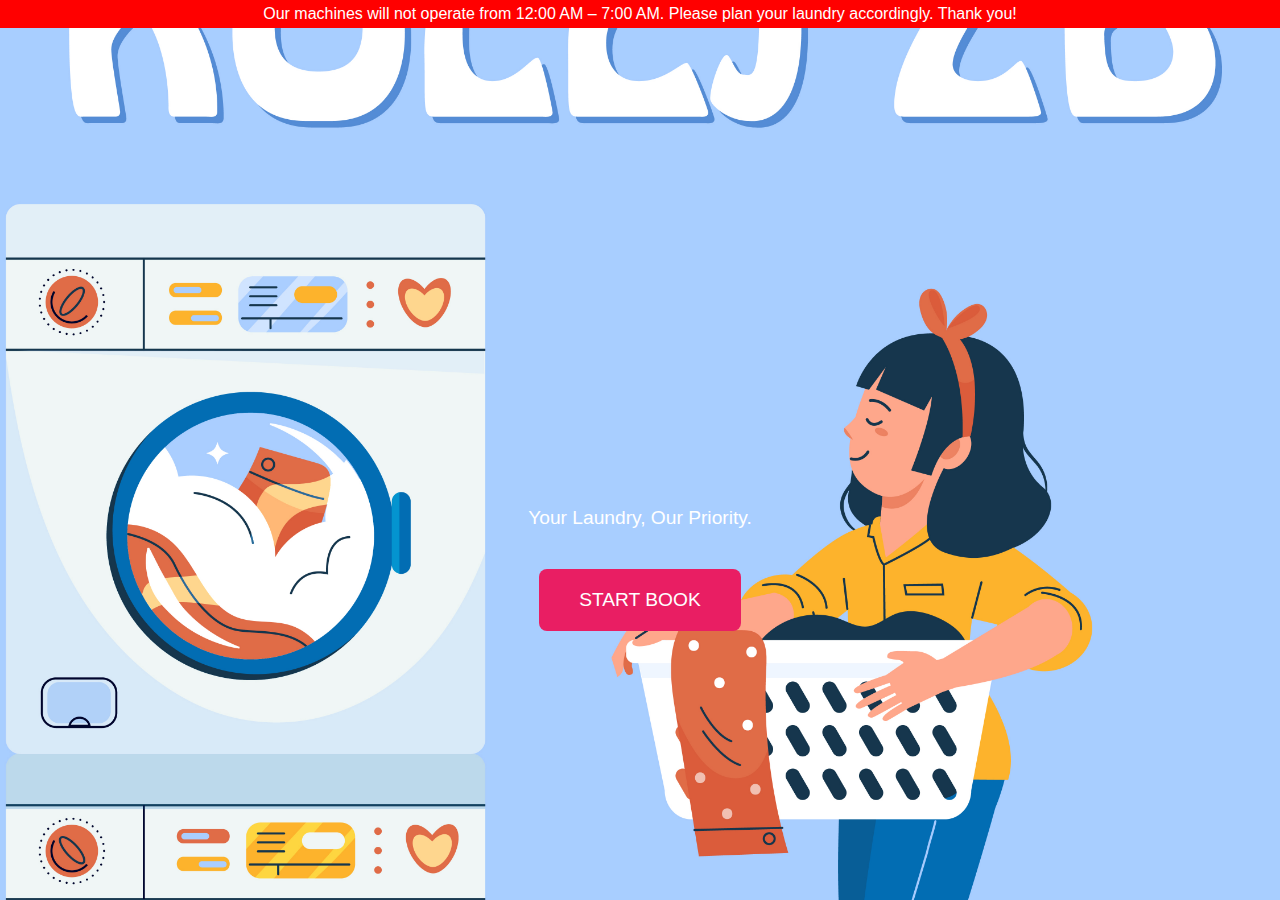
<file: index.html>
<!DOCTYPE html>
<html lang="en">
<head>
    <meta charset="UTF-8">
    <meta name="viewport" content="width=device-width, initial-scale=1.0">
    <title>Laundry Booking System</title>
    <link rel="stylesheet" href="laundrywebsite.css">
    <style>
        /* General Styles */
        body {
            font-family: Poppins, sans-serif;
            background-image: url('images/laundrybg.jpg'); /* Corrected image path */
            background-size: cover;
            background-position: center;
            background-repeat: no-repeat;
            margin: 0;
            padding: 0;
        }

        /* Landing Page Animation */
        .landing-container {
            display: flex;
            justify-content: center;
            align-items: center;
            height: 100vh;
        }

        .hero {
            text-align: center;
            color: white;
        }

        .hero h1 {
            font-size: 3em;
            font-weight: 600;
            margin-bottom: 20px;
            opacity: 0; /* Start as invisible */
            transform: translateY(-50px) scale(0.8); /* Starts off-screen, slightly smaller */
            animation: slideZoom 1.5s ease-out forwards; /* Apply the animation */
        }

        .hero p {
            font-size: 1.2em;
            margin-bottom: 30px;
        }

        @keyframes slideZoom {
            0% {
                transform: translateY(-50px) scale(0.8);
                opacity: 0;
            }
            100% {
                transform: translateY(0) scale(1); /* Final position */
                opacity: 1; /* Fully visible */
            }
        }

        /* Button Animation */
        .btn-primary {
            padding: 20px 40px;
            background-color: #e91e63;
            color: white;
            font-size: 1.2em;
            border: none;
            border-radius: 8px;
            cursor: pointer;
            transition: transform 0.3s ease, background-color 0.3s ease;
        }

        .btn-primary:hover {
            background-color: #c2185b;
            transform: scale(1.1); /* Button enlarges slightly */
        }

        .btn-primary:active {
            transform: scale(1.05); /* Button click effect */
        }

        /* Alert Message Animation */
        .alert-message-container {
            background-color: red;
            color: white;
            font-family: 'Poppins', sans-serif;
            font-size: 1.0em; /* Adjusted font size */
            padding: 5px 0;
            text-align: center;
            position: fixed;
            top: 0;
            left: 0;
            width: 100%;
            z-index: 9999;
        }

        .alert-message {
            display: inline-block;
            white-space: nowrap; /* Prevents text from wrapping to the next line */
            animation: slideMessage 10s linear infinite;
        }

        @keyframes slideMessage {
            0% {
                transform: translateX(100%);
            }
            50% {
                transform: translateX(0);
            }
            100% {
                transform: translateX(-100%);
            }
        }

        /* Booking Form Styles */
        .container {
            max-width: 600px;
            margin: 50px auto;
            padding: 20px;
            background-color: white;
            box-shadow: 0 4px 8px rgba(0, 0, 0, 0.1);
            border-radius: 8px;
        }

        h1 {
            text-align: center;
            color: #333;
        }

        form {
            display: flex;
            flex-direction: column;
            gap: 15px;
        }

        label {
            font-size: 1.1em;
            color: #333;
        }

        input[type="text"], input[type="time"], select, input[type="number"] {
            padding: 10px;
            font-size: 1em;
            border: 1px solid #ddd;
            border-radius: 4px;
            width: 100%;
            box-sizing: border-box;
        }

        button {
            padding: 10px;
            font-size: 1.1em;
            background-color: #4CAF50;
            color: white;
            border: none;
            border-radius: 4px;
            cursor: pointer;
        }

        button:hover {
            background-color: #45a049;
        }

        #queueInfo {
            margin-top: 30px;
            text-align: center;
        }

        #queueNumber {
            font-size: 1.5em;
            font-weight: bold;
            color: #333;
        }

        h2 {
            text-align: center;
            margin-top: 30px;
        }

        table {
            width: 100%;
            border-collapse: collapse;
            margin-top: 20px;
            text-align: left;
            display: none; /* Initially hidden */
        }

        table, th, td {
            border: 1px solid #ddd;
        }

        th, td {
            padding: 10px;
            text-align: center;
        }

        th {
            background-color: #f4f4f4;
        }

        #errorMessage {
            margin-top: 20px;
            font-size: 1.2em;
            text-align: center;
        }

        /* Initially hide the booking form */
        .hidden {
            display: none; /* This hides the form by default */
        }

        /* Popup Styles */
        #confirmationPopup {
            position: fixed;
            top: 0;
            left: 0;
            width: 100%;
            height: 100%;
            background-color: rgba(0, 0, 0, 0.5); /* Semi-transparent background */
            display: flex;
            justify-content: center;
            align-items: center;
            visibility: hidden; /* Initially hidden */
        }

        .popup-content {
            background-color: white;
            padding: 20px;
            border-radius: 8px;
            text-align: center;
            width: 300px;
            box-shadow: 0 4px 8px rgba(0, 0, 0, 0.1);
        }

        button {
            padding: 10px 20px;
            margin: 10px;
            font-size: 1em;
            cursor: pointer;
        }

        button#confirmBtn {
            background-color: #4CAF50;
            color: white;
        }

        button#confirmBtn:hover {
            background-color: #45a049;
        }

        button#cancelBtn {
            background-color: #f44336;
            color: white;
        }

        button#cancelBtn:hover {
            background-color: #e53935;
        }
    </style>
</head>
<body>
    <!-- Landing Page (Visible initially) -->
<div id="landingPage" class="landing-container">
    <div class="hero">
        <h1>
            Welcome To<br> <!-- Line break here -->
            <span>Laundry Kolej ZB</span><br> <!-- Line break for "Laundry" -->
        </h1>
        <p>Your Laundry, Our Priority.</p>
        <button id="bookNowBtn" class="btn-primary">START BOOK</button>
    </div>
</div>

    <!-- Alert Message -->
    <div class="alert-message-container">
        <div class="alert-message">
            Our machines will not operate from 12:00 AM – 7:00 AM. Please plan your laundry accordingly. Thank you!
        </div>
    </div>

    <!-- Booking Form (Initially Hidden) -->
    <div id="bookingFormContainer" class="hidden">
        <div class="container">
            <h1>Laundry ZB Booking System</h1>

            <!-- Booking Form -->
            <form id="bookingForm">
                <label for="college">Choose College:</label>
                <select id="college" name="college" required>
                    <option value="Kolej Zamrud">Kolej Zamrud</option>
                    <option value="Kolej Baiduri 1">Kolej Baiduri 1</option>
                    <option value="Kolej Baiduri 2">Kolej Baiduri 2</option>
                </select>

                <label for="name">Student Name:</label>
                <input type="text" id="name" name="name" required placeholder="Enter your name">
                
                <label for="time">Booking Time:</label>
                <input type="time" id="time" name="time" required>
                
                <label for="service">Select Service:</label>
                <select id="service" name="service" required>
                    <option value="washer">Washer Only (1 hour)</option>
                    <option value="dryer">Dryer Only (1 hour)</option>
                    <option value="both">Washer & Dryer (2 hours)</option>
                </select>

                <!-- Washer and Dryer Dropdowns (Only visible when service is "both") -->
                <div id="washerDropdown" class="hidden">
                    <label for="washer">Choose Washer:</label>
                    <select id="washer" name="washer" required>
                        <!-- Washer options will be dynamically loaded -->
                    </select>
                </div>

                <div id="dryerDropdown" class="hidden">
                    <label for="dryer">Choose Dryer:</label>
                    <select id="dryer" name="dryer" required>
                        <!-- Dryer options will be dynamically loaded -->
                    </select>
                </div>

                <label for="additionalHours">Additional Hours (Optional):</label>
                <input type="number" id="additionalHours" name="additionalHours" min="0" value="0">

                <button type="submit">Book Now</button>
            </form>

            <!-- Error message -->
            <div id="errorMessage" style="color: red; display: none;">The selected time is unavailable. Please choose a different time.</div>
        </div>
    </div>

    <!-- Confirmation Popup (Initially Hidden) -->
    <div id="confirmationPopup" class="hidden">
        <div class="popup-content">
            <h2>Confirm Your Booking</h2>
            <p><strong>Booking Time:</strong> <span id="confirmTime"></span></p>
            <p><strong>Service:</strong> <span id="confirmService"></span></p>
            <p><strong>Machine:</strong> <span id="confirmMachine"></span></p>
            <p><strong>Total Cost:</strong> RM <span id="confirmCost"></span></p>
            <div>
                <button id="confirmBtn">CONFIRM</button>
                <button id="cancelBtn">CANCEL</button>
            </div>
        </div>
    </div>

    <!-- Booking Timetable (Initially Hidden) -->
    <table id="bookingTable">
        <thead>
            <tr>
                <th>Queue Number</th>
                <th>Student Name</th>
                <th>College</th>
                <th>Booking Time</th>
                <th>End Time</th>
                <th>Service</th>
                <th>Machine</th>
                <th>Total Cost</th>
            </tr>
        </thead>
        <tbody>
            <!-- New bookings will appear here -->
        </tbody>
    </table>

    <script src="laundrywebsite.js"></script>
</body>
</html>
</file>
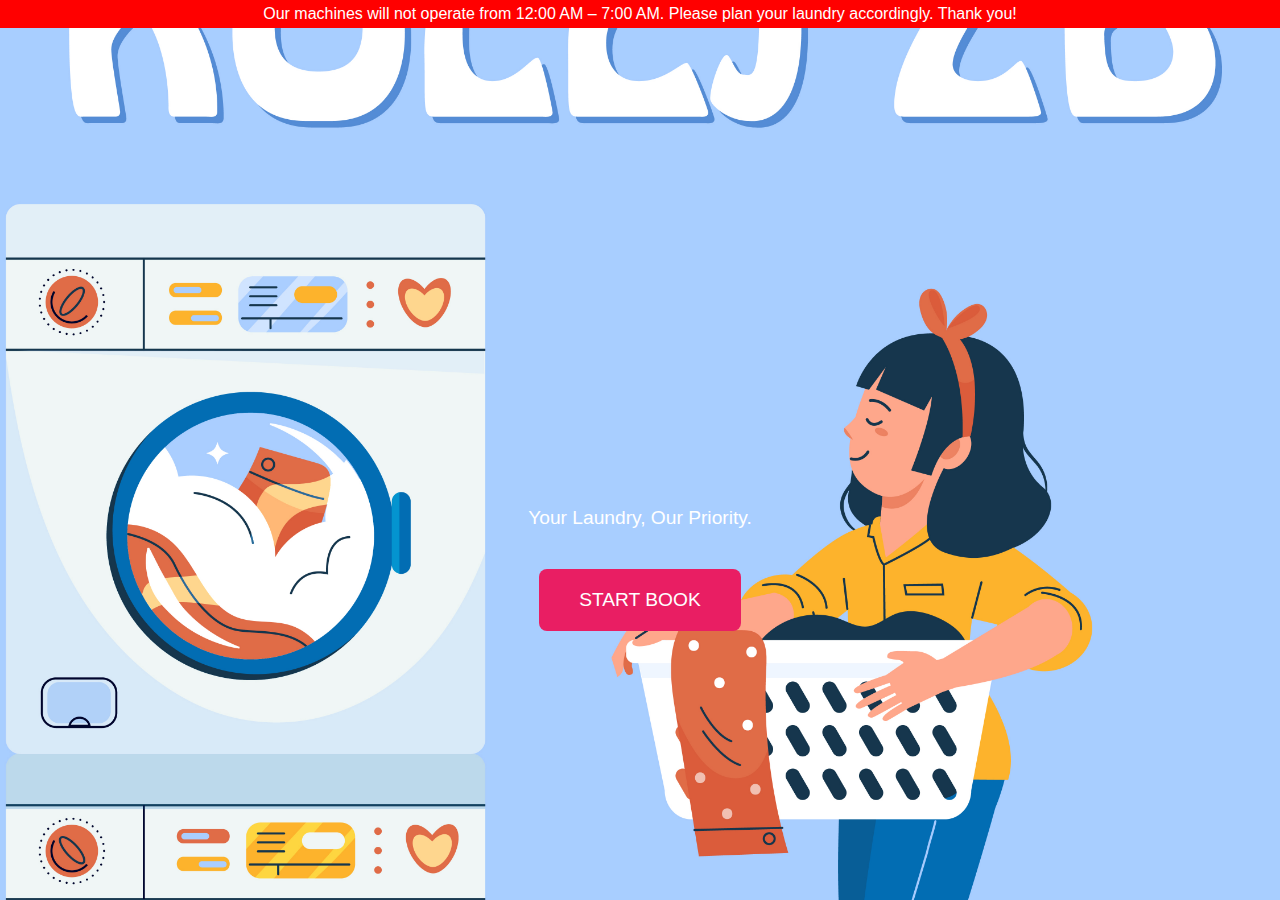
<file: laundrywebsite.html>
<!DOCTYPE html>
<html lang="en">
<head>
    <meta charset="UTF-8">
    <meta name="viewport" content="width=device-width, initial-scale=1.0">
    <title>Laundry Booking System</title>
    <link rel="stylesheet" href="laundrywebsite.css">
    <style>
        /* General Styles */
        body {
            font-family: Poppins, sans-serif;
            background-image: url('images/laundrybg.jpg');
            background-size: cover;
            background-position: center;
            background-repeat: no-repeat;
            margin: 0;
            padding: 0;
        }

        /* Landing Page Animation */
        .landing-container {
            display: flex;
            justify-content: center;
            align-items: center;
            height: 100vh;
        }

        .hero {
            text-align: center;
            color: white;
        }

        .hero h1 {
            font-size: 3em;
            font-weight: 600;
            margin-bottom: 20px;
            opacity: 0; /* Start as invisible */
            transform: translateY(-50px) scale(0.8); /* Starts off-screen, slightly smaller */
            animation: slideZoom 1.5s ease-out forwards; /* Apply the animation */
        }

        .hero p {
            font-size: 1.2em;
            margin-bottom: 30px;
        }

        @keyframes slideZoom {
            0% {
                transform: translateY(-50px) scale(0.8);
                opacity: 0;
            }
            100% {
                transform: translateY(0) scale(1); /* Final position */
                opacity: 1; /* Fully visible */
            }
        }

        /* Button Animation */
        .btn-primary {
            padding: 20px 40px;
            background-color: #e91e63;
            color: white;
            font-size: 1.2em;
            border: none;
            border-radius: 8px;
            cursor: pointer;
            transition: transform 0.3s ease, background-color 0.3s ease;
        }

        .btn-primary:hover {
            background-color: #c2185b;
            transform: scale(1.1); /* Button enlarges slightly */
        }

        .btn-primary:active {
            transform: scale(1.05); /* Button click effect */
        }

        /* Alert Message Animation */
        .alert-message-container {
            background-color: red;
            color: white;
            font-family: 'Poppins', sans-serif;
            font-size: 1.0em; /* Adjusted font size */
            padding: 5px 0;
            text-align: center;
            position: fixed;
            top: 0;
            left: 0;
            width: 100%;
            z-index: 9999;
        }

        .alert-message {
            display: inline-block;
            white-space: nowrap; /* Prevents text from wrapping to the next line */
            animation: slideMessage 10s linear infinite;
        }

        @keyframes slideMessage {
            0% {
                transform: translateX(100%);
            }
            50% {
                transform: translateX(0);
            }
            100% {
                transform: translateX(-100%);
            }
        }

        /* Booking Form Styles */
        .container {
            max-width: 600px;
            margin: 50px auto;
            padding: 20px;
            background-color: white;
            box-shadow: 0 4px 8px rgba(0, 0, 0, 0.1);
            border-radius: 8px;
        }

        h1 {
            text-align: center;
            color: #333;
        }

        form {
            display: flex;
            flex-direction: column;
            gap: 15px;
        }

        label {
            font-size: 1.1em;
            color: #333;
        }

        input[type="text"], input[type="time"], select, input[type="number"] {
            padding: 10px;
            font-size: 1em;
            border: 1px solid #ddd;
            border-radius: 4px;
            width: 100%;
            box-sizing: border-box;
        }

        button {
            padding: 10px;
            font-size: 1.1em;
            background-color: #4CAF50;
            color: white;
            border: none;
            border-radius: 4px;
            cursor: pointer;
        }

        button:hover {
            background-color: #45a049;
        }

        #queueInfo {
            margin-top: 30px;
            text-align: center;
        }

        #queueNumber {
            font-size: 1.5em;
            font-weight: bold;
            color: #333;
        }

        h2 {
            text-align: center;
            margin-top: 30px;
        }

        table {
            width: 100%;
            border-collapse: collapse;
            margin-top: 20px;
            text-align: left;
            display: none; /* Initially hidden */
        }

        table, th, td {
            border: 1px solid #ddd;
        }

        th, td {
            padding: 10px;
            text-align: center;
        }

        th {
            background-color: #f4f4f4;
        }

        #errorMessage {
            margin-top: 20px;
            font-size: 1.2em;
            text-align: center;
        }

        /* Initially hide the booking form */
        .hidden {
            display: none; /* This hides the form by default */
        }

        /* Popup Styles */
        #confirmationPopup {
            position: fixed;
            top: 0;
            left: 0;
            width: 100%;
            height: 100%;
            background-color: rgba(0, 0, 0, 0.5); /* Semi-transparent background */
            display: flex;
            justify-content: center;
            align-items: center;
            visibility: hidden; /* Initially hidden */
        }

        .popup-content {
            background-color: white;
            padding: 20px;
            border-radius: 8px;
            text-align: center;
            width: 300px;
            box-shadow: 0 4px 8px rgba(0, 0, 0, 0.1);
        }

        button {
            padding: 10px 20px;
            margin: 10px;
            font-size: 1em;
            cursor: pointer;
        }

        button#confirmBtn {
            background-color: #4CAF50;
            color: white;
        }

        button#confirmBtn:hover {
            background-color: #45a049;
        }

        button#cancelBtn {
            background-color: #f44336;
            color: white;
        }

        button#cancelBtn:hover {
            background-color: #e53935;
        }
    </style>
</head>
<body>
    <!-- Landing Page (Visible initially) -->
<div id="landingPage" class="landing-container">
    <div class="hero">
        <h1>
            Welcome To<br> <!-- Line break here -->
            <span>Laundry Kolej ZB</span><br> <!-- Line break for "Laundry" -->
        </h1>
        <p>Your Laundry, Our Priority.</p>
        <button id="bookNowBtn" class="btn-primary">START BOOK</button>
    </div>
</div>

    <!-- Alert Message -->
    <div class="alert-message-container">
        <div class="alert-message">
            Our machines will not operate from 12:00 AM – 7:00 AM. Please plan your laundry accordingly. Thank you!
        </div>
    </div>

    <!-- Booking Form (Initially Hidden) -->
    <div id="bookingFormContainer" class="hidden">
        <div class="container">
            <h1>Laundry ZB Booking System</h1>

            <!-- Booking Form -->
            <form id="bookingForm">
                <label for="college">Choose College:</label>
                <select id="college" name="college" required>
                    <option value="Kolej Zamrud">Kolej Zamrud</option>
                    <option value="Kolej Baiduri 1">Kolej Baiduri 1</option>
                    <option value="Kolej Baiduri 2">Kolej Baiduri 2</option>
                </select>

                <label for="name">Student Name:</label>
                <input type="text" id="name" name="name" required placeholder="Enter your name">
                
                <label for="time">Booking Time:</label>
                <input type="time" id="time" name="time" required>
                
                <label for="service">Select Service:</label>
                <select id="service" name="service" required>
                    <option value="washer">Washer Only (1 hour)</option>
                    <option value="dryer">Dryer Only (1 hour)</option>
                    <option value="both">Washer & Dryer (2 hours)</option>
                </select>

                <!-- Washer and Dryer Dropdowns (Only visible when service is "both") -->
                <div id="washerDropdown" class="hidden">
                    <label for="washer">Choose Washer:</label>
                    <select id="washer" name="washer" required>
                        <!-- Washer options will be dynamically loaded -->
                    </select>
                </div>

                <div id="dryerDropdown" class="hidden">
                    <label for="dryer">Choose Dryer:</label>
                    <select id="dryer" name="dryer" required>
                        <!-- Dryer options will be dynamically loaded -->
                    </select>
                </div>

                <label for="additionalHours">Additional Hours (Optional):</label>
                <input type="number" id="additionalHours" name="additionalHours" min="0" value="0">

                <button type="submit">Book Now</button>
            </form>

            <!-- Error message -->
            <div id="errorMessage" style="color: red; display: none;">The selected time is unavailable. Please choose a different time.</div>
        </div>
    </div>

    <!-- Confirmation Popup (Initially Hidden) -->
    <div id="confirmationPopup" class="hidden">
        <div class="popup-content">
            <h2>Confirm Your Booking</h2>
            <p><strong>Booking Time:</strong> <span id="confirmTime"></span></p>
            <p><strong>Service:</strong> <span id="confirmService"></span></p>
            <p><strong>Machine:</strong> <span id="confirmMachine"></span></p>
            <p><strong>Total Cost:</strong> RM <span id="confirmCost"></span></p>
            <div>
                <button id="confirmBtn">CONFIRM</button>
                <button id="cancelBtn">CANCEL</button>
            </div>
        </div>
    </div>

    <!-- Booking Timetable (Initially Hidden) -->
    <table id="bookingTable">
        <thead>
            <tr>
                <th>Queue Number</th>
                <th>Student Name</th>
                <th>College</th>
                <th>Booking Time</th>
                <th>End Time</th>
                <th>Service</th>
                <th>Machine</th>
                <th>Total Cost</th>
            </tr>
        </thead>
        <tbody>
            <!-- New bookings will appear here -->
        </tbody>
    </table>

    <script src="laundrywebsite.js"></script>
</body>
</html>
</file>
<file: laundrywebsite.css>
/* General Styles */
body {
    font-family: Poppins, sans-serif;
    background-image: url('images/laundrybg.jpg');
    background-size: cover;
    background-position: center;
    background-repeat: no-repeat;
    margin: 0;
    padding: 0;
}
@font-face {
    font-family: 'Super-Chiby';
    src: url('https://raw.githubusercontent.com/irfanhxiq/laundry-booking/main/font/Super-Chiby.ttf') format('truetype');
    src: url('https://raw.githubusercontent.com/irfanhxiq/laundry-booking/main/font/Super-Chiby.woff2') format('woff2');
    font-weight: normal;
    font-style: normal;
    font-display: swap;  /* Helps with font rendering on slower connections */
}

/* Landing Page Animation */
.landing-container {
    display: flex;
    justify-content: center;
    align-items: center;
    height: 100vh;
}

.hero {
    text-align: center;
    color: rgb(0, 0, 0);
}

.hero h1 {
    font-family: 'Super-Chiby', sans-serif;
    font-size: 5em;
    font-weight: 1000;
    margin-bottom: 20px;
    opacity: 0; /* Start as invisible */
    overflow: hidden; /* Hides text that is not yet typed */
    white-space: nowrap; /* Prevents text from wrapping to the next line */
    display: inline-block; /* Ensure the text behaves as inline */
    line-height: 1.2em; /* Space between lines */
    animation: typing 4s steps(3) 1s 1 normal both, blink 0.75s step-end infinite; /* Typing effect and cursor blink */
}

/* Typing effect for vertical typing */
@keyframes typing {
    0% {
        opacity: 1;
        transform: translateY(-100%); /* Start from top */
    }
    25% {
        opacity: 1;
        transform: translateY(0); /* Move to its normal position */
    }
    100% {
        opacity: 1;
        transform: translateY(0); /* Keep the text in place */
    }
}

/* Cursor blink effect */
@keyframes blink {
    50% {
        border-color: transparent; /* Cursor blink effect */
    }
}

.hero h1 span {
    display: block; /* Make each word a block element */
    opacity: 0; /* Start invisible */
    animation: wordTyping 2s ease-out forwards;
}

/* Animation for each word */
@keyframes wordTyping {
    0% {
        opacity: 0;
        transform: translateY(50px); /* Start below */
    }
    100% {
        opacity: 1;
        transform: translateY(0); /* Move into position */
    }
}

/* Adjust the spacing for words */
.hero h1 span:nth-child(1) {
    animation-delay: 0s; /* "Welcome" */
}

.hero h1 span:nth-child(2) {
    animation-delay: 1s; /* "To" */
}

.hero h1 span:nth-child(3) {
    animation-delay: 2s; /* "Laundry" */
}

.hero h1 span:nth-child(4) {
    animation-delay: 3s; /* "Kolej ZB" */
}


.hero p {
    font-size: 1.2em;
    margin-bottom: 30px;
}

@keyframes slideZoom {
    0% {
        transform: translateY(-50px) scale(0.8);
        opacity: 0;
    }
    100% {
        transform: translateY(0) scale(1); /* Final position */
        opacity: 1; /* Fully visible */
    }
}

/* Button Animation */
.btn-primary {
    padding: 20px 40px;
    background-color: #0061bc;
    color: white;
    font-family: 'Poppins', sans-serif;
    font-size: 1.2em;
    border: none;
    border-radius: 8px;
    cursor: pointer;
    transition: transform 0.3s ease, background-color 0.3s ease;
}

.btn-primary:hover {
    background-color: #122367;
    transform: scale(1.1); /* Button enlarges slightly */
}

.btn-primary:active {
    transform: scale(1.05); /* Button click effect */
}

/* Booking Form Styles */
.container {
    max-width: 600px;
    margin: 50px auto;
    padding: 20px;
    background-color: white;
    box-shadow: 0 4px 8px rgba(0, 0, 0, 0.1);
    border-radius: 8px;
}

/* Additional Styles... */
</file>
